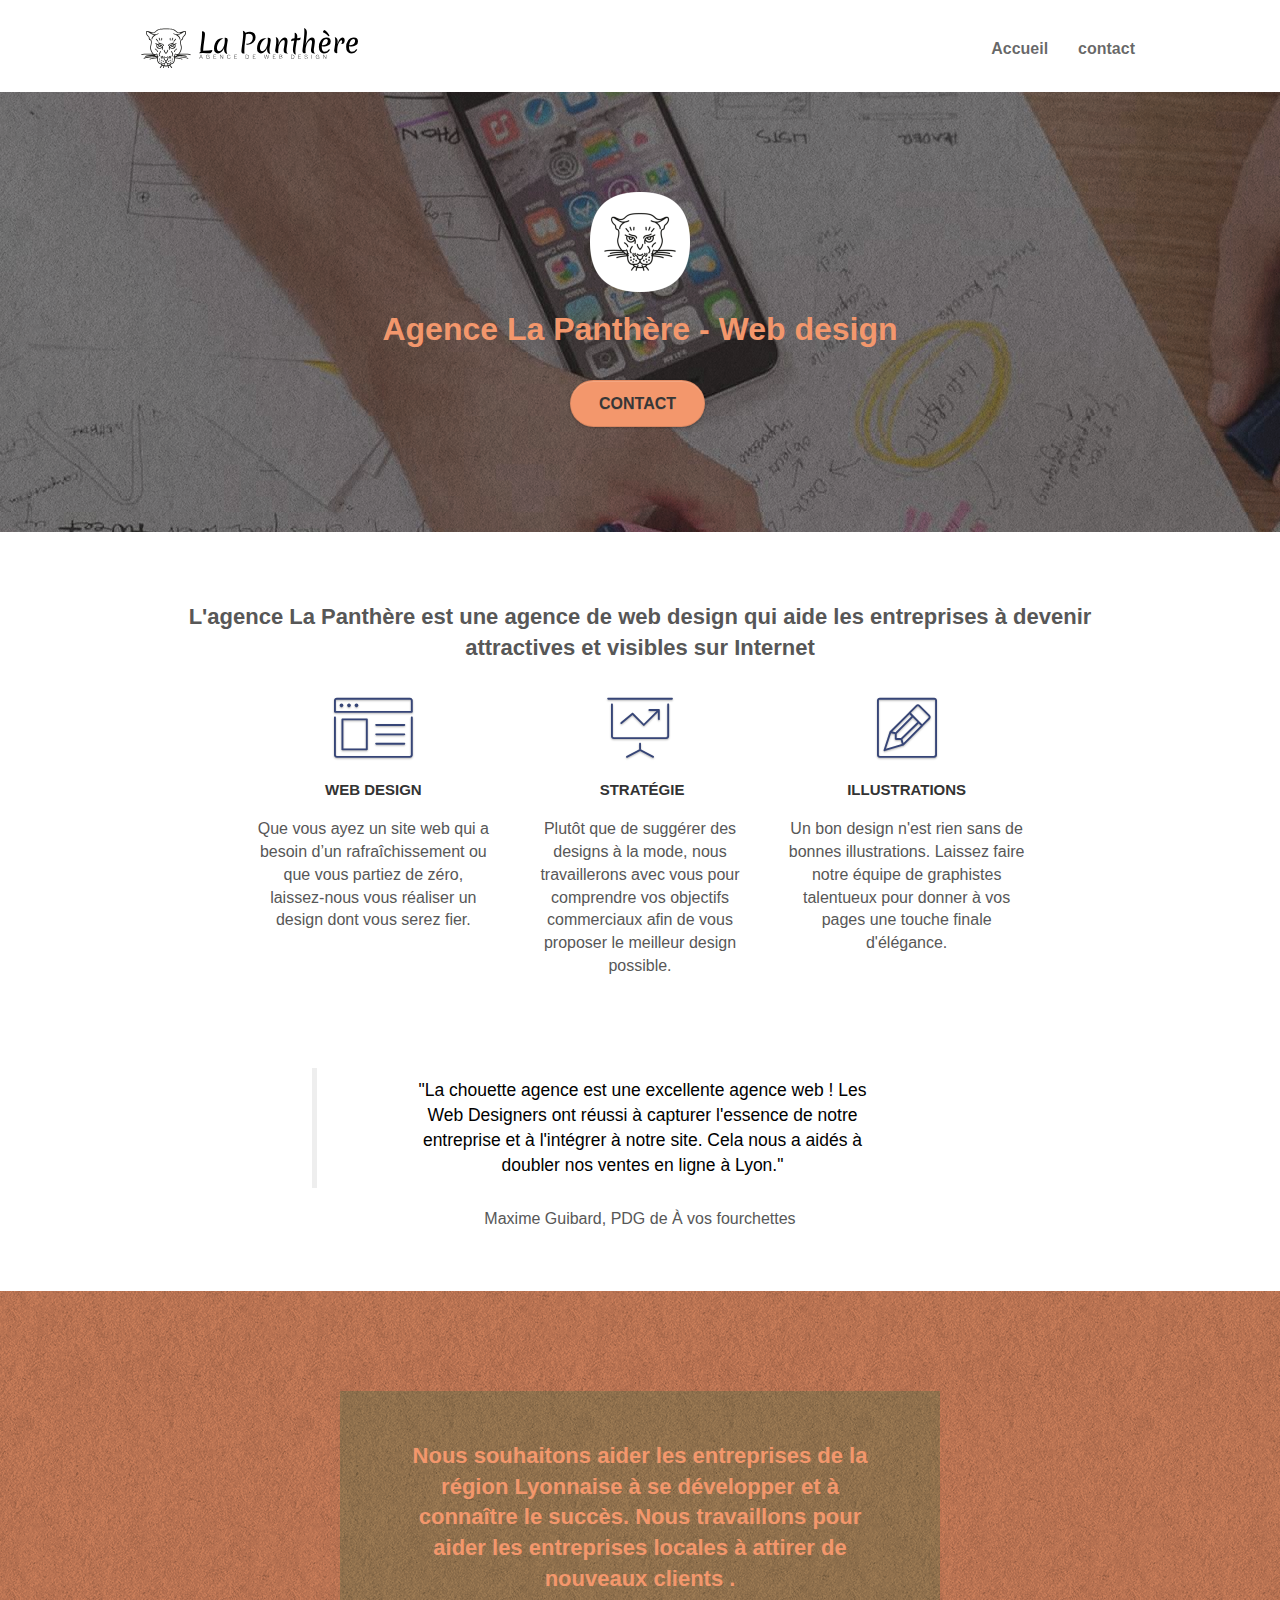
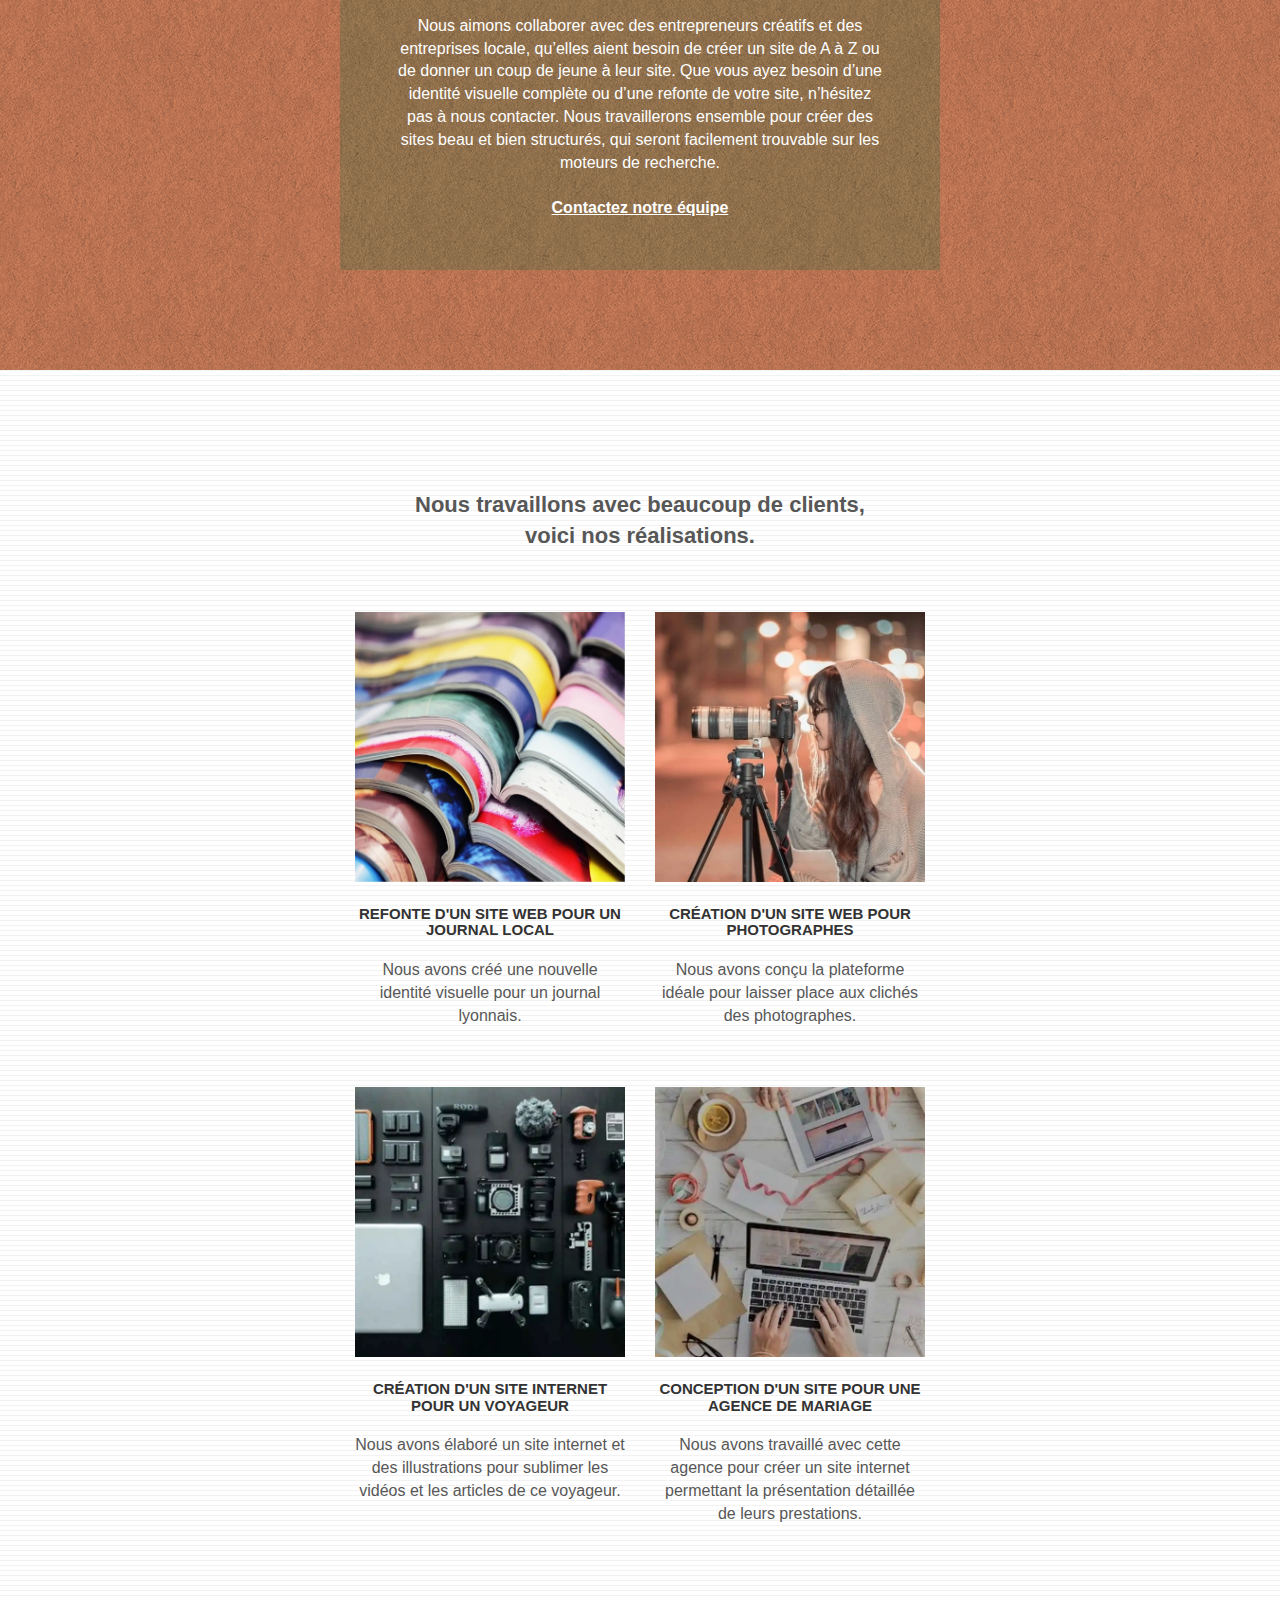
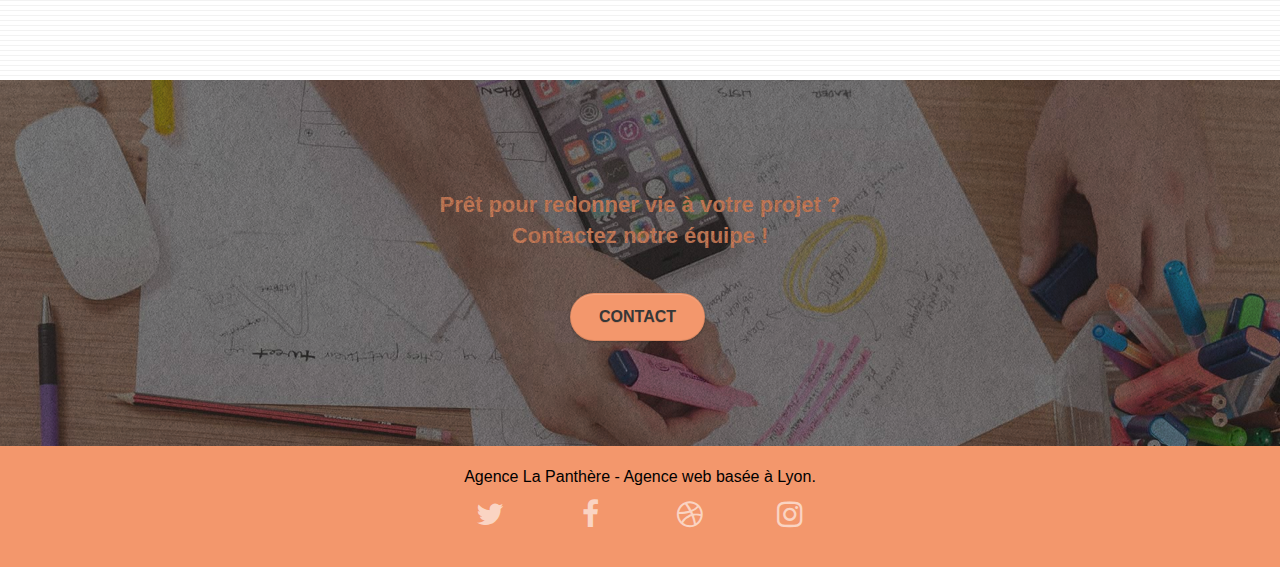
<file: index.html>
<!doctype html>
<html lang="fr">
<head>
    <meta charset="utf-8">
	<!-- Description  -->
    <meta name="description" content=" L' entreprise de Web Design La Panthère située à Lyon aide les entreprises à devenir attractives et visibles sur Internet">
    <meta name="viewport" content="width=device-width, initial-scale=1.0, viewport-fit=cover">
	<!--index-->
	<!-- <meta name="robots" content="index, follow" />
	<meta name="googlebot" content="index,follow" /> -->
    <link rel="shortcut icon" type="image/png" href="favicon.jpg">
    
	<link rel="stylesheet" type="text/css" href="./css/bootstrap.css">
	<link rel="stylesheet" type="text/css" href="style.css">
	<link rel="stylesheet" type="text/css" href="./css/font-awesome.css">
	<link rel="stylesheet" type="text/css" href="./css/et-line.css">
	
	<!-- titre  -->
    <title>Entreprise Web Design Lyon - La Panthère</title>
 
</head>
<body>
<!-- Principal conteneur -->
<div class="page-container">
    
<!-- bloc-0 -->
<header class="bloc bgc-white l-bloc " id="bloc-0">
	<div class="container bloc-sm">

		<nav class="navbar row">
			<div class="navbar-header">
				
				<a class="navbar-brand" href="index.html"><img src="img/agence-la-panthere-monochrome.svg" alt="Logo La Panthère" height="40" /></a>
				
				<button id="nav-toggle" type="button" class="ui-navbar-toggle navbar-toggle" data-toggle="collapse" data-target=".navbar-1">
					<span class="sr-only">Toggle navigation</span><span class="icon-bar"></span><span class="icon-bar"></span><span class="icon-bar"></span>
				</button>
			</div>
			<div class="collapse navbar-collapse navbar-1 special-dropdown-nav">
				<ul class="site-navigation nav navbar-nav">
					<li>
						<a href="index.html">Accueil</a>
					</li>
					<li>
					</li>
					<li>
						<a href="contact.html">contact</a>
					</li>
				</ul>
			</div>
		</nav>
	</div>
</header>
<!-- bloc-0 END -->
<main>
<!-- bloc-1-presentation -->
<section class="bloc bgc-dark-slate-blue bg-banniere d-bloc bg-t-edge bloc-bg-texture texture-paper b-parallax" id="bloc-1-hero">
	<div class="container bloc-lg">
		<div class="row tight-width-whitespace">
			<div class="col-sm-12">
				<img src="img/logo.png" class="center-block image-resize-mode" width="100" alt="Logo Panthère" />
				<h1 class="text-center hero-bloc-text tc-white ">
					Agence La Panthère - Web design
				</h1>
				<div class="text-center">
					<a href="contact.html" class="btn btn-lg btn-clean btn-rd cta-hero btn-atomic-tangerine" id="cta-hero">Contact</a>
				</div>
			</div>
		</div>
	</div>
</section>
<!-- bloc-1-presentation END -->

<!-- bloc-2-services -->
<section class="bloc bgc-white l-bloc" id="bloc-2-services">
	<div class="container bloc-md">
		<div class="row">
			<!-- img remplacée par h2 -->
			<div class="col-sm-12 text-center">
				<h2>L'agence La Panthère est une agence de web design qui aide les entreprises à devenir attractives et visibles sur Internet</h2>
			</div>
		</div>
		<div class="row voffset-lg med-width-whitespace">
			<div class="col-sm-4">
				<div class="text-center">
					<span class="et-icon-browser sm-shadow icon-dark-slate-blue icons icon-lg"></span>
				</div>
				<h3 class="mg-md text-center">
					Web design
				</h3>
				<p class="text-center ">
					Que vous ayez un site web qui a besoin d&rsquo;un rafraîchissement ou que vous partiez de zéro, laissez-nous vous réaliser un design dont vous serez fier.
				</p>
			</div>
			<div class="col-sm-4">
				<div class="text-center">
					<span class="et-icon-presentation sm-shadow icon-dark-slate-blue icons icon-lg"></span>
				</div>
				<h3 class="mg-md text-center">
					&nbsp;Stratégie
				</h3>
				<p class="text-center ">
					Plutôt que de suggérer des designs à la mode, nous travaillerons avec vous pour comprendre vos objectifs commerciaux afin de vous proposer le meilleur design possible.<br>
				</p>
			</div>
			<div class="col-sm-4">
				<div class="text-center">
					<span class="et-icon-edit sm-shadow icon-dark-slate-blue icons icon-lg"></span>
				</div>
				<h3 class="mg-md text-center">
					Illustrations
				</h3>
				<p class="text-center ">
					Un bon design n'est rien sans de bonnes illustrations. Laissez faire notre équipe de graphistes talentueux pour donner à vos pages une touche finale d'élégance.
				</p>
			</div>
		</div>
		<div class="row voffset-lg voffset">
			<div class="col-xs-12 col-md-8 col-md-offset-2 text-center">
				<!-- img remplacée par blockquote -->
				<blockquote>
					"La chouette agence est une excellente agence web ! Les<br />
					Web Designers ont réussi à capturer l'essence de notre<br />
					entreprise et à l'intégrer à notre site. Cela nous a aidés à<br />
					doubler nos ventes en ligne à Lyon."
				</blockquote>
				<p>Maxime Guibard, PDG de À vos fourchettes</p>

			</div>
		</div>
	</div>
</section>
<!-- bloc-2-services END -->

<!-- bloc-3-what-i-do -->
<section class="bloc tc-white bgc-atomic-tangerine bg-presentation d-bloc bloc-bg-texture texture-paper b-parallax" id="bloc-3-what-i-do">
	<div class="container bloc-lg">
		<div class="row tight-width-whitespace black-background">
			<div class="col-sm-12">
				<h2 class="mg-md text-center tc-white">
					Nous souhaitons aider les entreprises de la région Lyonnaise à se développer et à connaître le succès. Nous travaillons pour aider les entreprises locales à attirer de nouveaux clients .<br>
				</h2>
				<p class="text-center white">
					Nous aimons collaborer avec des entrepreneurs créatifs et des entreprises locale, qu’elles aient besoin de créer un site de A à Z ou de donner un coup de jeune à leur site. Que vous ayez besoin d’une identité visuelle complète ou d’une refonte de votre site, n’hésitez pas à nous contacter. Nous travaillerons ensemble pour créer des sites beau et bien structurés, qui seront facilement trouvable sur les moteurs de recherche. <br><br><a class="ltc-white bold-link" href="contact.html">Contactez notre équipe</a><br>
				</p>
			</div>
		</div>
	</div>
</section>
<!-- bloc-3-what-i-do END -->

<!-- bloc-4-portfolio -->
<section class="bloc bgc-white bg-lines-h2-bg bg-repeat l-bloc" id="bloc-4-portfolio">
	<div class="container bloc-lg">
		<div class="row">
			<!-- img remplacée par h2 -->
			<div class="col-sm-12 text-center">
				<h2>Nous travaillons avec beaucoup de clients, <br> 
				voici nos réalisations. </h2>
				
			</div>
		</div>
		<div class="row tight-width-whitespace portfolio-row">
			<div class="col-sm-6">
				<a href="#" data-lightbox="img/1.webp" data-gallery-id="gallery-1" data-caption="Refonte d'un site web pour un journal local" data-frame="snapshot-lb"><img src="img/1.webp" alt="Photographie de livres" class="img-responsive portfolio-thumb" loading="lazy" /></a>
				<h3 class="mg-md text-center">
					Refonte d'un site web pour un journal local
				</h3>
				<p class="text-center">
					Nous avons créé une nouvelle identité visuelle pour un journal lyonnais.
				</p>
			</div>
			<div class="col-sm-6">
				<a href="#" data-lightbox="img/2.webp" data-gallery-id="gallery-1" data-caption="Création d'un site web pour photographes" data-frame="snapshot-lb"><img src="img/2.webp" class="img-responsive portfolio-thumb" alt="Photographe manipulant un appareil photo" loading="lazy"/></a>
				<h3 class="mg-md text-center">
					Création d'un site web pour photographes
				</h3>
				<p class="text-center">
					Nous avons conçu la plateforme idéale pour laisser place aux clichés des photographes.
				</p>
			</div>
		</div>
		<div class="row tight-width-whitespace portfolio-row">
			<div class="col-sm-6">
				<a href="#" data-lightbox="img/3.webp" data-gallery-id="gallery-1" data-caption="Création d'un site internet pour un voyageur" data-frame="snapshot-lb"><img src="img/3.webp" class="img-responsive portfolio-thumb" alt="Matériel de photographie" loading="lazy"/></a>
				<h3 class="mg-md text-center">
					Création d'un site internet pour un voyageur
				</h3>
				<p class="text-center">
					Nous avons élaboré un site internet et des illustrations pour sublimer les vidéos et les articles de ce voyageur.
				</p>
			</div>
			<div class="col-sm-6">
				<a href="#" data-lightbox="img/4.webp" data-gallery-id="gallery-1" data-caption="Conception d'un site pour une agence de mariage" data-frame="snapshot-lb"><img src="img/4.webp" class="img-responsive portfolio-thumb" alt="création d'un site" loading="lazy" /></a>
				<h3 class="mg-md text-center">
					Conception d'un site pour une agence de mariage
				</h3>
				<p class="text-center">
					Nous avons travaillé avec cette agence pour créer un site internet permettant la présentation détaillée de leurs prestations.
				</p>
			</div>
		</div>
	</div>
</section>
<!-- bloc-4-portfolio END -->

<!-- bloc-5-cta -->
<section class="bloc bgc-dark-slate-blue bg-banniere d-bloc bloc-bg-texture texture-paper" id="bloc-5-cta">
	<div class="container bloc-lg">
		<div class="row">
			<h2 class="mg-md text-center tc-white">
				Prêt pour redonner vie à votre projet ?<br>Contactez notre équipe !
			</h2>
			<div class="col-sm-12 text-center">
				<a href="contact.html" class="btn btn-atomic-tangerine btn-clean btn-rd btn-lg cta-hero">Contact</a>
			</div>
		</div>
	</div>
</section>
<!-- bloc-5-cta END -->
</main>
<!-- Footer - bloc-8 -->
<footer class="bloc bgc-atomic-tangerine d-bloc" id="bloc-8">
	<div class="container bloc-sm">
		<div class="row">
			<div class="col-sm-12">
				<p class="text-center">
					Agence La Panthère - Agence web basée à Lyon.<br>
				</p>
				<div class="row row-no-gutters social">
					<div class="col-sm-3">
						<div class="text-center">
							<a class="social social-link" href="https://twitter.com/home" aria-label="twitter"><span class="fa fa-twitter icon-md"></span></a>
						</div>
					</div>
					<div class="col-sm-3">
						<div class="text-center">
							<a class="social social-link" href="https://www.facebook.com/" aria-label="facebook"><span class="fa fa-facebook icon-md"></span></a>
						</div>
					</div>
					<div class="col-sm-3">
						<div class="text-center">
							<a class="social social-link" href="https://dribbble.com/" aria-label="dribble"><span class="fa fa-dribbble icon-md"></span></a>
						</div>
					</div>
					<div class="col-sm-3">
						<div class="text-center">
							<a class="social social-link" href="https://www.instagram.com/" aria-label="instagram"><span class="fa fa-instagram icon-md"></span></a>
						</div>
					</div>
					
				</div>
				
			</div>
		</div>
	</div>
</footer>
<!-- Footer - bloc-8 END -->

</div>
<!-- Principal conteneur END -->
<script src="./js/jquery-2.1.0.js" ></script>
<script src="./js/bootstrap.js" ></script>
<script src="./js/blocs.js" async></script>
<script src="./js/jquery.touchSwipe.js" async></script>

</body>
    



<!-- Analytics -->
 <!-- Global site tag (gtag.js) - Google Analytics -->
<!-- <script async src="https://www.googletagmanager.com/gtag/js?id=G-ZQFCRC5VSY"></script>
<script>
  window.dataLayer = window.dataLayer || [];
  function gtag(){dataLayer.push(arguments);}
  gtag('js', new Date());

  gtag('config', 'G-ZQFCRC5VSY');
</script> -->
<!-- Analytics END -->
</html>
</file>
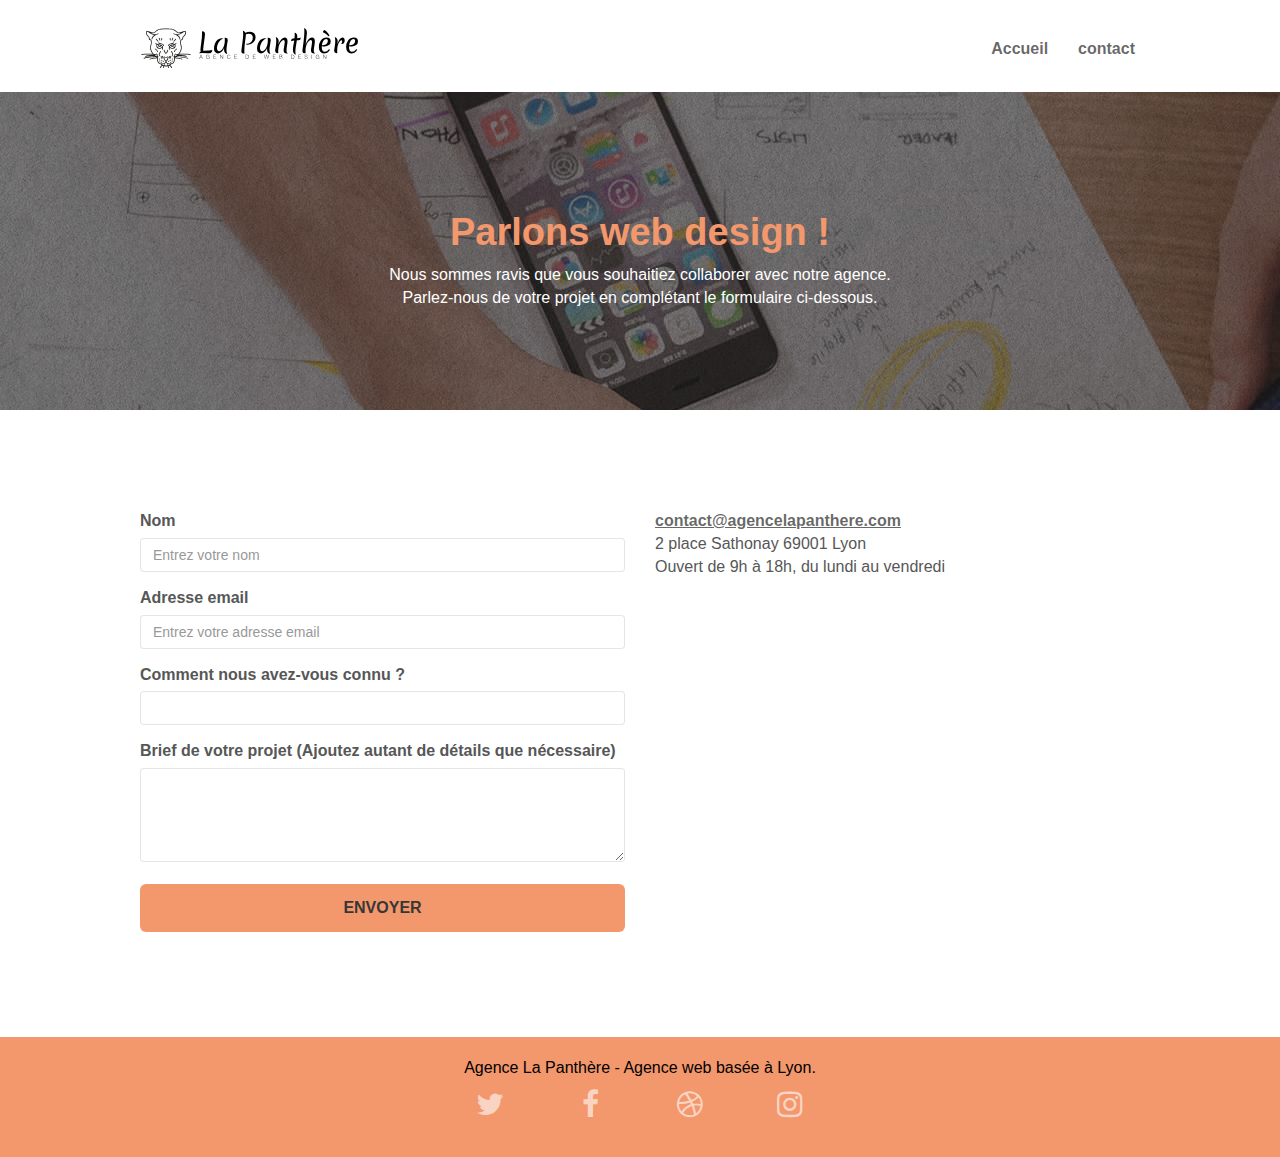
<file: contact.html>
<!doctype html>
<html lang="fr">
<head>
    <meta charset="utf-8">

    <meta name="description" content="Contacez l'entreprise de web design, La Panthère, située à Lyon, directement avec le formulaire ci-dessous">
    <meta name="viewport" content="width=device-width, initial-scale=1.0, viewport-fit=cover">
	<!--index-->
	<!-- <meta name="robots" content="index, follow" />
	<meta name="googlebot" content="index,follow" /> -->
    <link rel="shortcut icon" type="image/png" href="favicon.jpg">
    
	<link rel="stylesheet" type="text/css" href="./css/bootstrap.css">
	<link rel="stylesheet" type="text/css" href="style.css">
	<link rel="stylesheet" type="text/css" href="./css/font-awesome.css">
	<link rel="stylesheet" type="text/css" href="./css/et-line.css">
	

	
    <title>Contactez-nous  - La Panthère</title>


</head>
<body>
<!-- Principal conteneur -->
<div class="page-container">
    
<!-- bloc-0 -->
<header class="bloc bgc-white l-bloc " id="bloc-0">
	<div class="container bloc-sm">
		<nav class="navbar row">
			<div class="navbar-header">
				<a class="navbar-brand" href="index.html"><img src="img/agence-la-panthere-monochrome.svg" alt="Logo la panthere" height="40" /></a>
				<button id="nav-toggle" type="button" class="ui-navbar-toggle navbar-toggle" data-toggle="collapse" data-target=".navbar-1">
					<span class="sr-only">Toggle navigation</span><span class="icon-bar"></span><span class="icon-bar"></span><span class="icon-bar"></span>
				</button>
			</div>
			<div class="collapse navbar-collapse navbar-1 special-dropdown-nav">
				<ul class="site-navigation nav navbar-nav">
					<li>
						<a href="index.html">Accueil</a>
					</li>
					<li>
					</li>
					<li>
						<a href="contact.html">contact</a>
					</li>
				</ul>
			</div>
		</nav>
	</div>
</header>
<!-- bloc-0 END -->
<main>
<!-- bloc-6 -->
<section class="bloc bgc-dark-slate-blue bg-banniere d-bloc bg-t-edge bloc-bg-texture texture-paper b-parallax"  id="bloc-6">
	<div class="container bloc-lg">
		<div class="row">
			<div class="col-sm-12">
				<h1 class="text-center hero-bloc-text tc-white">
					Parlons web design !
				</h1>
				<p class="text-center mg-lg white tight-width-whitespace">
					Nous sommes ravis que vous souhaitiez collaborer avec notre agence.<br>
					Parlez-nous de votre projet en complétant le formulaire ci-dessous.
				</p>
			</div>
		</div>
	</div>
</section>
<!-- bloc-6 END -->

<!-- bloc-7 -->
<div class="bloc bgc-white l-bloc" id="bloc-7">
	<div class="container bloc-lg">
		<div class="row">
			<div class="col-sm-6">
				<form id="form_1" novalidate >
					<div class="form-group">
						<label for="name">
							Nom
						</label>
						<input id="name" class="form-control" placeholder="Entrez votre nom" required />
					</div>
					<div class="form-group">
						<label for="email">
							Adresse email
						</label>
						<input id="email" class="form-control" type="email" placeholder="Entrez votre adresse email" required />
					</div>
					<div class="form-group">
						<label for="input_504">
							Comment nous avez-vous connu ?
						</label>
						<input class="form-control" type="text"  id="input_504" required/>
					</div>
					<div class="form-group">    
						<label for="message">
							Brief de votre projet (Ajoutez autant de détails que nécessaire)<br>
						</label><textarea id="message" class="form-control" rows="4" cols="50" required></textarea>
					</div> 
					<button class="bloc-button btn btn-lg btn-block cta-hero btn-atomic-tangerine" type="submit">
						Envoyer
					</button>
				</form>
			</div>
			<div class="col-sm-6">
				<p>
					<a href="mailto:contact@agencelapanthere.com">contact@agencelapanthere.com</a><br>2 place Sathonay 69001 Lyon<br>Ouvert de 9h à 18h, du lundi au vendredi<br>
				</p>

			</div>
		
		</div>
	</div>
</div>
<!-- bloc-7 END -->
</main>
<!-- ScrollToTop Button -->
<a class="bloc-button btn btn-d scrollToTop" onclick="scrollToTarget('1')"><span class="fa fa-chevron-up"></span></a>
<!-- ScrollToTop Button END-->


<!-- Footer - bloc-8 -->
<footer class="bloc bgc-atomic-tangerine d-bloc" id="bloc-8">
	<div class="container bloc-sm">
		<div class="row">
			<div class="col-sm-12">
				<p class="text-center">
					Agence La Panthère - Agence web basée à Lyon.<br>
				</p>
				<div class="row row-no-gutters social">
					<div class="col-sm-3">
						<div class="text-center">
							<a class="social social-link" href="https://twitter.com/home" aria-label="twitter"><span class="fa fa-twitter icon-md"></span></a>
						</div>
					</div>
					<div class="col-sm-3">
						<div class="text-center">
							<a class="social social-link" href="https://www.facebook.com/" aria-label="facebook"><span class="fa fa-facebook icon-md"></span></a>
						</div>
					</div>
					<div class="col-sm-3">
						<div class="text-center">
							<a class="social social-link" href="https://dribbble.com/" aria-label="dribble"><span class="fa fa-dribbble icon-md"></span></a>
						</div>
					</div>
					<div class="col-sm-3">
						<div class="text-center">
							<a class="social social-link" href="https://www.instagram.com/" aria-label="instagram"><span class="fa fa-instagram icon-md"></span></a>
						</div>
					</div>
					
				</div>
				
			</div>
		</div>
	</div>
</footer>
<!-- Footer - bloc-8 END -->

</div>
<!-- Principal conteneur END -->

<script src="./js/jquery-2.1.0.js" ></script>
<script src="./js/bootstrap.js" ></script>
<script src="./js/blocs.js" ></script>
<script src="./js/jquery.touchSwipe.js" async></script>
<script src="./js/jqBootstrapValidation.js"></script>
<script src="./js/formHandler.js"></script> 


</body>




<!-- Analytics -->
 <!-- Global site tag (gtag.js) - Google Analytics -->
<!-- <script async src="https://www.googletagmanager.com/gtag/js?id=G-ZQFCRC5VSY"></script>
<script>
  window.dataLayer = window.dataLayer || [];
  function gtag(){dataLayer.push(arguments);}
  gtag('js', new Date());

  gtag('config', 'G-ZQFCRC5VSY');
</script> -->
<!-- Analytics END -->
</html>
</file>
<file: style.css>
body {
    margin: 0;
    padding: 0;
    background: #FFF;
    overflow-x: hidden;
    -webkit-font-smoothing: antialiased;
    -moz-osx-font-smoothing: grayscale;
}

a,
button {
    transition: all .3s ease-in-out;
    outline: none!important;
}

a:hover {
    text-decoration: none;
    cursor: pointer;
}

#page-loading-blocs-notifaction {
    position: fixed;
    top: 0;
    bottom: 0;
    width: 100%;
    z-index: 100000;
    background: #FFFFFF url("img/pageload-spinner.gif") no-repeat center center;
}

.bloc {
    width: 100%;
    clear: both;
    background: 50% 50% no-repeat;
    padding: 0 50px;
    -webkit-background-size: cover;
    -moz-background-size: cover;
    -o-background-size: cover;
    background-size: cover;
    position: relative;
}

.bloc .container {
    padding-left: 0;
    padding-right: 0;
}

.bloc-lg {
    padding: 100px 50px;
}

.bloc-md {
    padding: 50px;
}

.bloc-sm {
    padding: 20px 50px;
}

.bg-center,
.bg-l-edge,
.bg-r-edge,
.bg-t-edge,
.bg-b-edge,
.bg-tl-edge,
.bg-bl-edge,
.bg-tr-edge,
.bg-br-edge,
.bg-repeat {
    -webkit-background-size: auto!important;
    -moz-background-size: auto!important;
    -o-background-size: auto!important;
    background-size: auto!important;
}

.bg-repeat {
    background: repeat;
}

.bg-t-edge {
    background: top no-repeat;
}

.bloc-bg-texture::before {
    content: "";
    background-size: 2px 2px;
    position: absolute;
    top: 0;
    bottom: 0;
    left: 0;
    right: 0;
}

.texture-paper::before {
    background: url("img/texture-paper.png");
    background-size: 280px 280px;
}

.b-parallax {
    background-attachment: fixed;
}

.d-bloc {
    color: rgba(255, 255, 255, .7);
}

.d-bloc button:hover {
    color: rgba(255, 255, 255, .9);
}

.d-bloc .icon-round,
.d-bloc .icon-square,
.d-bloc .icon-rounded,
.d-bloc .icon-semi-rounded-a,
.d-bloc .icon-semi-rounded-b {
    border-color: rgba(255, 255, 255, .9);
}

.d-bloc .divider-h span {
    border-color: rgba(255, 255, 255, .2);
}

.d-bloc .a-btn,
.d-bloc .navbar a,
.d-bloc .navbar-brand,
.d-bloc a .icon-sm,
.d-bloc a .icon-md,
.d-bloc a .icon-lg,
.d-bloc a .icon-xl,
.d-bloc h1 a,
.d-bloc h2 a,
.d-bloc h3 a,
.d-bloc h4 a,
.d-bloc h5 a,
.d-bloc h6 a,
.d-bloc p a {
    color: rgba(255, 255, 255, .6);
}

.d-bloc .a-btn:hover,
.d-bloc .navbar a:hover,
.d-bloc .navbar-brand:hover,
.d-bloc a:hover .icon-sm,
.d-bloc a:hover .icon-md,
.d-bloc a:hover .icon-lg,
.d-bloc a:hover .icon-xl,
.d-bloc h1 a:hover,
.d-bloc h2 a:hover,
.d-bloc h3 a:hover,
.d-bloc h4 a:hover,
.d-bloc h5 a:hover,
.d-bloc h6 a:hover,
.d-bloc p a:hover {
    color: rgba(255, 255, 255, 1);
}

.d-bloc .navbar-toggle .icon-bar {
    background: rgba(255, 255, 255, 1);
}

.d-bloc .btn-wire,
.d-bloc .btn-wire:hover {
    color: rgba(255, 255, 255, 1);
    border-color: rgba(255, 255, 255, 1);
}

.d-bloc .panel {
    color: rgba(0, 0, 0, .5);
}

.d-bloc .panel button:hover {
    color: rgba(0, 0, 0, .7);
}

.d-bloc .panel icon {
    border-color: rgba(0, 0, 0, .7);
}

.d-bloc .panel .divider-h span {
    border-color: rgba(0, 0, 0, .1);
}

.d-bloc .panel .a-btn {
    color: rgba(0, 0, 0, .6);
}

.d-bloc .panel .a-btn:hover {
    color: rgba(0, 0, 0, 1);
}

.d-bloc .panel .btn-wire,
.d-bloc .panel .btn-wire:hover {
    color: rgba(0, 0, 0, .7);
    border-color: rgba(0, 0, 0, .3);
}

.d-bloc .panel,
.l-bloc {
    color: rgba(0, 0, 0, .5);
}

.d-bloc .panel button:hover,
.l-bloc button:hover {
    color: rgba(0, 0, 0, .7);
}

.l-bloc .icon-round,
.l-bloc .icon-square,
.l-bloc .icon-rounded,
.l-bloc .icon-semi-rounded-a,
.l-bloc .icon-semi-rounded-b {
    border-color: rgba(0, 0, 0, .7);
}

.d-bloc .panel .divider-h span,
.l-bloc .divider-h span {
    border-color: rgba(0, 0, 0, .1);
}

.d-bloc .panel .a-btn,
.l-bloc .a-btn,
.l-bloc .navbar a,
.l-bloc .navbar-brand,
.l-bloc a .icon-sm,
.l-bloc a .icon-md,
.l-bloc a .icon-lg,
.l-bloc a .icon-xl,
.l-bloc h1 a,
.l-bloc h2 a,
.l-bloc h3 a,
.l-bloc h4 a,
.l-bloc h5 a,
.l-bloc h6 a,
.l-bloc p a {
    color: rgba(0, 0, 0, .6);
}

.d-bloc .panel .a-btn:hover,
.l-bloc .a-btn:hover,
.l-bloc .navbar a:hover,
.l-bloc .navbar-brand:hover,
.l-bloc a:hover .icon-sm,
.l-bloc a:hover .icon-md,
.l-bloc a:hover .icon-lg,
.l-bloc a:hover .icon-xl,
.l-bloc h1 a:hover,
.l-bloc h2 a:hover,
.l-bloc h3 a:hover,
.l-bloc h4 a:hover,
.l-bloc h5 a:hover,
.l-bloc h6 a:hover,
.l-bloc p a:hover {
    color: rgba(0, 0, 0, 1);
}

.l-bloc .navbar-toggle .icon-bar {
    color: rgba(0, 0, 0, .6);
}

.d-bloc .panel .btn-wire,
.d-bloc .panel .btn-wire:hover,
.l-bloc .btn-wire,
.l-bloc .btn-wire:hover {
    color: rgba(0, 0, 0, .7);
    border-color: rgba(0, 0, 0, .3);
}

.voffset {
    margin-top: 30px;
}

.voffset-lg {
    margin-top: 80px;
}

.row-no-gutters {
    margin-right: 0;
    margin-left: 0;
}

.row.row-no-gutters > [class^="col-"],
.row.row-no-gutters > [class*=" col-"] {
    padding-right: 0;
    padding-left: 0;
}

#bloc-1-hero h1 {
    font-size: 32px;
}

.navbar {
    margin-bottom: 0;
    z-index: 1;
}

.navbar-brand {
    height: auto;
    padding: 3px 15px;
    font-size: 25px;
    font-weight: normal;
    font-weight: 600;
    line-height: 44px;
}

.navbar-brand img {
    max-height: 200px;
    margin: 0 5px 0 0;
    display: inline;
}

.navbar-brand img[src$=svg] {
    min-width: 100px;
}

.nav-center .navbar-brand img {
    margin: 0;
}

.navbar .nav {
    padding-top: 2px;
    margin-right: -16px;
    float: right;
    z-index: 1;
}

.nav > li {
    float: left;
    margin-top: 4px;
    font-size: 16px;
    
}

.navbar-nav .open .dropdown-menu > li > a {
    text-align: inherit;
    
}

.nav > li a:hover,
.nav > li a:focus {
    background: transparent;
}

.navbar-toggle {
    margin: 10px 10px 0 0;
    border: 0px;
}

.navbar-toggle:hover {
    background: transparent!important;
}

.navbar-toggle .icon-bar {
    background-color: rgba(0, 0, 0, .5);
    width: 26px;
}

.nav-invert .navbar .nav {
    float: left;
}

.nav-invert .navbar-header,
.nav-invert .navbar-brand {
    float: right;
    position: relative;
    z-index: 2;
}

@media (min-width: 768px) {
    .site-navigation {
        position: absolute;
        top: 50%;
        right: 20px;
        transform: translate(0, -50%);
        -webkit-transform: translateY(-50%);
    }
    .nav > li .dropdown-menu a,
    .nav > li .dropdown-menu a:hover {
        color: #484848;
    }
    .nav-invert .site-navigation {
        left: 0;
        right: 0;
    }
    .nav-center {
        text-align: center;
    }
    .nav-center .navbar-header {
        width: 100%;
    }
    .nav-center .navbar-header,
    .nav-center .navbar-brand,
    .nav-center .nav > li {
        float: none;
        display: inline-block;
    }
    .nav-center .site-navigation {
        position: relative;
        width: 100%;
        right: 0;
        margin-right: 0px;
        margin-top: 20px;
    }
    .nav-center.mini-nav .navbar-toggle {
        float: none;
        margin: 10px auto 0;
    }
}

.nav > li > .dropdown a {
    background: none!important;
    display: block;
    padding: 14px 15px;

}

nav .caret {
    margin: 0 5px;
}

.dropdown-menu .dropdown-menu {
    top: -8px;
    left: 100%;
}

.dropdown-menu .dropmenu-flow-right {
    top: 100%;
    left: 0;
    margin-left: -1px;
    border-top-left-radius: 0;
    border-top-right-radius: 0;
}

.dropdown-menu .dropdown span {
    border: 4px solid black;
    border-top-color: transparent;
    border-right-color: transparent;
    border-bottom-color: transparent;
    margin: 6px -5px 0 0!important;
    float: right;
}

.mg-md {
    margin-top: 10px;
    margin-bottom: 20px;
}

.mg-lg {
    margin-top: 10px;
    margin-bottom: 40px;
}

.btn {
    margin: 0 5px 5px 0;
}

.btn.pull-right {
    margin: 0 0 5px 5px;
}

.btn-d,
.btn-d:hover,
.btn-d:focus {
    color: #FFF;
    background: rgba(0, 0, 0, .3);
}

button {
    outline: none!important;
}

.btn-rd {
    border-radius: 40px;
}

.btn-clean {
    border: 1px solid rgba(0, 0, 0, .08);
    border-bottom-color: rgba(0, 0, 0, .1);
    text-shadow: 0 1px 0 rgba(0, 0, 1, .1);
    box-shadow: 0 1px 3px rgba(0, 0, 1, .25), inset 0 1px 0 0 rgba(255, 255, 255, .15);
}

.icon-md {
    font-size: 30px!important;
}

.icon-lg {
    font-size: 60px!important;
}

.sm-shadow {
    text-shadow: 0 1px 2px rgba(0, 0, 0, .3);
}

.panel-sq,
.panel-sq .panel-heading,
.panel-sq .panel-footer {
    border-radius: 0;
}

.panel-rd {
    border-radius: 30px;
}

.panel-rd .panel-heading {
    border-radius: 29px 29px 0 0;
}

.panel-rd .panel-footer {
    border-radius: 0 0 29px 29px;
}

.form-control {
    border-color: rgba(0, 0, 0, .1);
    box-shadow: none;
}

.scrollToTop {
    width: 40px;
    height: 40px;
    position: fixed;
    bottom: 20px;
    right: 20px;
    opacity: 0;
    z-index: 500;
    transition: all .3s ease-in-out;
}

.scrollToTop span {
    margin-top: 6px;
}

.showScrollTop {
    font-size: 14px;
    opacity: 1;
}

a[data-lightbox] {
    position: relative;
    display: block;
    text-align: center;
}

a[data-lightbox]:hover::before {
    content: "+";
    font-family: "HelveticaNeue-Light", "Helvetica Neue Light", "Helvetica Neue", Helvetica, Arial;
    font-size: 32px;
    width: 50px;
    height: 50px;
    margin-left: -25px;
    border-radius: 50%;
    background: rgba(0, 0, 0, .6);
    color: #FFF;
    font-weight: 100;
    z-index: 1;
    position: absolute;
    top: 50%;
    transform: translateY(-50%);
    -webkit-transform: translateY(-50%);
}

a[data-lightbox]:hover img {
    opacity: 0.6;
    -webkit-animation-fill-mode: none;
    animation-fill-mode: none;
}

#lightbox-modal {
    display: flex;
    align-items: center;
}

#lightbox-modal .modal-dialog {
    width: 90%;
    max-width: 900px;
    margin: 0 auto 0;
}

#lightbox-modal .modal-dialog img {
    max-height: 90vh;
    margin: 0 auto;
}

.lightbox-caption {
    padding: 20px;
    color: #FFF;
    background: rgba(0, 0, 0, .5);
    position: absolute;
    left: 15px;
    right: 15px;
    bottom: 5px;
}

.close-lightbox {
    color: #FFF;
    font-size: 30px;
    position: absolute;
    top: 20px;
    right: 20px;
    z-index: 20;
    background: rgba(0, 0, 0, .5);
    border: none;
    line-height: 30px;
    padding: 0 9px 5px;
    opacity: 0.3;
}

.close-lightbox:hover,
.next-lightbox:hover,
.prev-lightbox:hover {
    opacity: 1.0;
    color: #FFF;
}

.next-lightbox,
.prev-lightbox {
    font-size: 20px;
    color: rgba(255, 255, 255, .9);
    background: rgba(0, 0, 0, .5);
    transition: all .2s ease-in-out;
    position: absolute;
    top: 45%;
    z-index: 1;
    opacity: 0.4;
}

.next-lightbox {
    padding: 6px 8px 1px 13px;
    right: 25px;
}

.prev-lightbox {
    padding: 6px 13px 1px 10px;
    left: 25px;
}

.snapshot-lb .modal-body {
    padding-bottom: 45px;
}

.snapshot-lb .lightbox-caption {
    padding: 0;
    color: rgba(0, 0, 0, .5);
    background: none;
}

h1,
h2,
h3,
h4,
h5,
h6,
p,
label,
.btn,
a {
    font-family: "helvetica";
    font-weight: 700;
    color: #575757;
}

.container {
    max-width: 1000px;
}

.hero-bloc-text {
    font-size: 38px;
}

.hero-bloc-text-sub {
    font-size: 36px;
}

.statement-bloc-text {
    line-height: 26px;
    font-style: italic;
    font-size: 20px;
    text-align: center;
    font-weight: lighter;
    max-width: 520px;
    margin: auto auto auto auto;
}

p {
    font-size: 16px;
    font-weight: normal;
}

.tight-width-whitespace {
    max-width: 600px;
    margin: auto auto auto auto;
}

.h1 {
    font-size: 20px;
    font-family: "Open Sans";
}

.cta-hero {
    margin-top: 22px;
    color: #FFFFFF!important;
    text-transform: uppercase;
    padding: 12px 28px 12px 28px;
    font-size: 16px;
    font-weight: 700;
}

.social {
    max-width: 400px;
    margin: auto auto auto auto;
}

h2 {
    font-size: 22px;
    line-height: 1.4em;
    font-weight: bold;
}

h3 {
    font-size: 15px;
    text-transform: uppercase;
    font-weight: 700;
    color: #333333!important;
}

.med-width-whitespace {
    max-width: 800px;
    margin: auto auto auto auto;
    box-shadow: 0px 0px 0px #000000;
}

h1 {
    color: #333333!important;
}

h4 {
    color: #333333!important;
}

.icons {
    margin-bottom: 14px;
    margin-top: 24px;
}

.white {
    color: #FFFFFF!important;
}

.portfolio-thumb {
    margin-bottom: 24px;
}

.portfolio-row {
    margin-bottom: 44px;
    margin-top: 50px;
}

.avatar {
    box-shadow: 0px 4px 9px rgba(0, 0, 0, 0.3);
}

.black-background {
    background-color: rgba(165, 147, 99, 0.7);
    padding: 40px 40px 40px 40px;
}

.bold-link {
    font-weight: 900;
    text-decoration: underline!important;
}

.bgc-white {
    background-color: #FFFFFF;
}

.bgc-dark-slate-blue {
    background-color: #364577;
}

.bgc-atomic-tangerine {
    background-color: #F3976C;
}

.tc-white {
    color: #F3976C!important;
}

.btn-atomic-tangerine {
    background: #F3976C;
    color: #373737!important;
}

.btn-atomic-tangerine:hover {
    background: #c27956!important;
    color: #FFFFFF!important;
}

.ltc-white {
    color: #FFFFFF!important;
}

.ltc-white:hover {
    color: #cccccc!important;
}

.ltc-atomic-tangerine {
    color: #F3976C!important;
}

.ltc-atomic-tangerine:hover {
    color: #c27956!important;
}

.icon-dark-slate-blue {
    color: #364577!important;
    border-color: #364577!important;
}

.bg-dots-bg {
    background-image: url("img/dots-bg.png");
}

.bg-lines-h2-bg {
    background-image: url("img/lines-h2-bg.png");
}

.bg-banniere {
    background-image: url("img/agence-la-panthere.jpg");
}

.bg-presentation {
    background-image: url("img/image-de-presentation.jpg");
}

blockquote {
    color: #000000;
}

footer p {
    color: #000000!important;
}


form {
    font-size: 16px;
}


 

#bloc-7 a {
    text-decoration: underline;
}

.social-link {
    width: 48px;
    height: 48px;
    display: inline-block;
} 








@media (max-width: 1024px) {
    .bloc {
        padding-left: 20px;
        padding-right: 20px;
    }
    .bloc.full-width-bloc,
    .bloc-tile-2.full-width-bloc .container,
    .bloc-tile-3.full-width-bloc .container,
    .bloc-tile-4.full-width-bloc .container {
        padding-left: 0;
        padding-right: 0;
    }
}

@media (max-width: 992px) and (min-width: 768px) {
    .navbar .nav {
        max-width: 80%
    }
    .nav-center.navbar .nav {
        max-width: 100%
    }
}

@media only screen and (min-width: 768px) and (max-width: 1024px) and (orientation: landscape) {
    .b-parallax {
        background-attachment: scroll;
    }
}

@media only screen and (min-width: 1024px) and (max-width: 1366px) and (-webkit-min-device-pixel-ratio: 1.5) {
    .b-parallax {
        background-attachment: scroll;
    }
}

@media (max-width: 991px) {
    .container {
        width: 100%;
    }
    .b-parallax {
        background-attachment: scroll;
    }
    .page-container,
    #hero-bloc {
        overflow-x: hidden;
        position: relative;
    }
    /* .bloc {
         padding-left: constant(safe-area-inset-left);
        padding-right: constant(safe-area-inset-right); 
    }  */
    .bloc-group,
    .bloc-group .bloc {
        display: block;
        width: 100%;
    }
    .bloc-fill-screen .fill-bloc-top-edge,
    .bloc-fill-screen .fill-bloc-bottom-edge {
        padding: 0 20px;
        /* padding-left: constant(safe-area-inset-left);
        padding-right: constant(safe-area-inset-right); */
    }
}

@media (max-width: 767px) {
    .page-container {
        overflow-x: hidden;
        position: relative;
    }
    h1,
    h2,
    h3,
    h4,
    h5,
    h6,
    p,
    #disqus_thread {
        padding-left: 10px!important;
        padding-right: 10px!important;
    }
    .b-parallax {
        background-attachment: scroll;
    }
    .navbar .nav {
        padding-top: 0;
        border-top: 1px solid rgba(0, 0, 0, .2);
        float: none!important;
    }
    .navbar.row {
        margin-left: 0;
        margin-right: 0;
    }
    .site-navigation {
        position: inherit;
        transform: none;
        -webkit-transform: none;
        -ms-transform: none;
    }
    .nav > li {
        margin-top: 0;
        border-bottom: 1px solid rgba(0, 0, 0, .1);
        background: rgba(0, 0, 0, .05);
        text-align: left;
        padding-left: 15px;
        width: 100%;
    }
    .nav > li:hover {
        background: rgba(0, 0, 0, .08);
    }
    .dropdown .dropdown a .caret {
        float: none;
        margin: 5px 0 0 10px!important;
        border: 4px solid black;
        border-bottom-color: transparent;
        border-right-color: transparent;
        border-left-color: transparent;
    }
    #hero-bloc .navbar .nav {
        background: rgba(0, 0, 0, .8);
    }
    #hero-bloc .navbar .nav a {
        color: rgba(255, 255, 255, .6);
    }
    .hero {
        padding: 50px 0;
    }
    .hero-nav {
        left: -1px;
        right: -1px;
    }
    .navbar-collapse {
        padding: 0;
        overflow-x: hidden;
        -webkit-box-shadow: none;
        box-shadow: none;
    }
    .navbar-brand img {
        max-height: 40px;
        width: auto;
    }
    .nav-invert .navbar-header {
        float: none;
        width: 100%;
    }
    .nav-invert .navbar-toggle {
        float: left;
        margin-left: 10px;
    }
    .bloc {
        padding-left: 0;
        padding-right: 0;
    }
    .bloc-xxl,
    .bloc-xl,
    .bloc-lg {
        padding: 40px 0;
    }
    .bloc-sm,
    .bloc-md {
        padding-left: 0;
        padding-right: 0;
    }
    .bloc-tile-2 .container,
    .bloc-tile-3 .container,
    .bloc-tile-4 .container,
    .bloc-fill-screen .fill-bloc-top-edge,
    .bloc-fill-screen .fill-bloc-bottom-edge {
        padding-left: 0;
        padding-right: 0;
    }
    .a-block {
        padding: 0 10px;
    }
    .btn-dwn {
        display: none;
    }
    .voffset {
        margin-top: 5px;
    }
    .voffset-md {
        margin-top: 20px;
    }
    .voffset-lg {
        margin-top: 30px;
    }
    form {
        padding: 5px;
    }
    .close-lightbox {
        display: inline-block;
    }
    .blocsapp-device-iphone5 {
        background-size: 216px 425px;
        padding-top: 60px;
        width: 216px;
        height: 425px;
    }
    .blocsapp-device-iphone5 img {
        width: 180px;
        height: 320px;
    }
    #bloc-7 .bloc-lg {
        padding-bottom: 0;
    }

}

@media (max-width: 400px) {
    .bloc {
        padding-left: 0;
        padding-right: 0;
    }
}

@media (max-width: 767px) {
    .bloc-mob-center-text {
        text-align: center;
    }


}
</file>
<file: css/et-line.css>
@font-face {
    font-family: et-line;
    src: url(../fonts/et-line.eot);
    src: url(../fonts/et-line.eot?#iefix) format('embedded-opentype'), url(../fonts/et-line.woff) format('woff'), url(../fonts/et-line.ttf) format('truetype'), url(../fonts/et-line.svg#et-line) format('svg');
    font-weight: 400;
    font-style: normal
}

.et-icon-adjustments,
.et-icon-alarmclock,
.et-icon-anchor,
.et-icon-aperture,
.et-icon-attachment,
.et-icon-bargraph,
.et-icon-basket,
.et-icon-beaker,
.et-icon-bike,
.et-icon-book-open,
.et-icon-briefcase,
.et-icon-browser,
.et-icon-calendar,
.et-icon-camera,
.et-icon-caution,
.et-icon-chat,
.et-icon-circle-compass,
.et-icon-clipboard,
.et-icon-clock,
.et-icon-cloud,
.et-icon-compass,
.et-icon-desktop,
.et-icon-dial,
.et-icon-document,
.et-icon-documents,
.et-icon-download,
.et-icon-dribbble,
.et-icon-edit,
.et-icon-envelope,
.et-icon-expand,
.et-icon-facebook,
.et-icon-flag,
.et-icon-focus,
.et-icon-gears,
.et-icon-genius,
.et-icon-gift,
.et-icon-global,
.et-icon-globe,
.et-icon-googleplus,
.et-icon-grid,
.et-icon-happy,
.et-icon-hazardous,
.et-icon-heart,
.et-icon-hotairballoon,
.et-icon-hourglass,
.et-icon-key,
.et-icon-laptop,
.et-icon-layers,
.et-icon-lifesaver,
.et-icon-lightbulb,
.et-icon-linegraph,
.et-icon-linkedin,
.et-icon-lock,
.et-icon-magnifying-glass,
.et-icon-map,
.et-icon-map-pin,
.et-icon-megaphone,
.et-icon-mic,
.et-icon-mobile,
.et-icon-newspaper,
.et-icon-notebook,
.et-icon-paintbrush,
.et-icon-paperclip,
.et-icon-pencil,
.et-icon-phone,
.et-icon-picture,
.et-icon-pictures,
.et-icon-piechart,
.et-icon-presentation,
.et-icon-pricetags,
.et-icon-printer,
.et-icon-profile-female,
.et-icon-profile-male,
.et-icon-puzzle,
.et-icon-quote,
.et-icon-recycle,
.et-icon-refresh,
.et-icon-ribbon,
.et-icon-rss,
.et-icon-sad,
.et-icon-scissors,
.et-icon-scope,
.et-icon-search,
.et-icon-shield,
.et-icon-speedometer,
.et-icon-strategy,
.et-icon-streetsign,
.et-icon-tablet,
.et-icon-target,
.et-icon-telescope,
.et-icon-toolbox,
.et-icon-tools,
.et-icon-tools-2,
.et-icon-trophy,
.et-icon-tumblr,
.et-icon-twitter,
.et-icon-upload,
.et-icon-video,
.et-icon-wallet,
.et-icon-wine {
    font-family: et-line;
    speak: none;
    font-style: normal;
    font-weight: 400;
    font-variant: normal;
    text-transform: none;
    line-height: 1;
    -webkit-font-smoothing: antialiased;
    -moz-osx-font-smoothing: grayscale;
    display: inline-block
}

.et-icon-mobile:before {
    content: "\e000"
}

.et-icon-laptop:before {
    content: "\e001"
}

.et-icon-desktop:before {
    content: "\e002"
}

.et-icon-tablet:before {
    content: "\e003"
}

.et-icon-phone:before {
    content: "\e004"
}

.et-icon-document:before {
    content: "\e005"
}

.et-icon-documents:before {
    content: "\e006"
}

.et-icon-search:before {
    content: "\e007"
}

.et-icon-clipboard:before {
    content: "\e008"
}

.et-icon-newspaper:before {
    content: "\e009"
}

.et-icon-notebook:before {
    content: "\e00a"
}

.et-icon-book-open:before {
    content: "\e00b"
}

.et-icon-browser:before {
    content: "\e00c"
}

.et-icon-calendar:before {
    content: "\e00d"
}

.et-icon-presentation:before {
    content: "\e00e"
}

.et-icon-picture:before {
    content: "\e00f"
}

.et-icon-pictures:before {
    content: "\e010"
}

.et-icon-video:before {
    content: "\e011"
}

.et-icon-camera:before {
    content: "\e012"
}

.et-icon-printer:before {
    content: "\e013"
}

.et-icon-toolbox:before {
    content: "\e014"
}

.et-icon-briefcase:before {
    content: "\e015"
}

.et-icon-wallet:before {
    content: "\e016"
}

.et-icon-gift:before {
    content: "\e017"
}

.et-icon-bargraph:before {
    content: "\e018"
}

.et-icon-grid:before {
    content: "\e019"
}

.et-icon-expand:before {
    content: "\e01a"
}

.et-icon-focus:before {
    content: "\e01b"
}

.et-icon-edit:before {
    content: "\e01c"
}

.et-icon-adjustments:before {
    content: "\e01d"
}

.et-icon-ribbon:before {
    content: "\e01e"
}

.et-icon-hourglass:before {
    content: "\e01f"
}

.et-icon-lock:before {
    content: "\e020"
}

.et-icon-megaphone:before {
    content: "\e021"
}

.et-icon-shield:before {
    content: "\e022"
}

.et-icon-trophy:before {
    content: "\e023"
}

.et-icon-flag:before {
    content: "\e024"
}

.et-icon-map:before {
    content: "\e025"
}

.et-icon-puzzle:before {
    content: "\e026"
}

.et-icon-basket:before {
    content: "\e027"
}

.et-icon-envelope:before {
    content: "\e028"
}

.et-icon-streetsign:before {
    content: "\e029"
}

.et-icon-telescope:before {
    content: "\e02a"
}

.et-icon-gears:before {
    content: "\e02b"
}

.et-icon-key:before {
    content: "\e02c"
}

.et-icon-paperclip:before {
    content: "\e02d"
}

.et-icon-attachment:before {
    content: "\e02e"
}

.et-icon-pricetags:before {
    content: "\e02f"
}

.et-icon-lightbulb:before {
    content: "\e030"
}

.et-icon-layers:before {
    content: "\e031"
}

.et-icon-pencil:before {
    content: "\e032"
}

.et-icon-tools:before {
    content: "\e033"
}

.et-icon-tools-2:before {
    content: "\e034"
}

.et-icon-scissors:before {
    content: "\e035"
}

.et-icon-paintbrush:before {
    content: "\e036"
}

.et-icon-magnifying-glass:before {
    content: "\e037"
}

.et-icon-circle-compass:before {
    content: "\e038"
}

.et-icon-linegraph:before {
    content: "\e039"
}

.et-icon-mic:before {
    content: "\e03a"
}

.et-icon-strategy:before {
    content: "\e03b"
}

.et-icon-beaker:before {
    content: "\e03c"
}

.et-icon-caution:before {
    content: "\e03d"
}

.et-icon-recycle:before {
    content: "\e03e"
}

.et-icon-anchor:before {
    content: "\e03f"
}

.et-icon-profile-male:before {
    content: "\e040"
}

.et-icon-profile-female:before {
    content: "\e041"
}

.et-icon-bike:before {
    content: "\e042"
}

.et-icon-wine:before {
    content: "\e043"
}

.et-icon-hotairballoon:before {
    content: "\e044"
}

.et-icon-globe:before {
    content: "\e045"
}

.et-icon-genius:before {
    content: "\e046"
}

.et-icon-map-pin:before {
    content: "\e047"
}

.et-icon-dial:before {
    content: "\e048"
}

.et-icon-chat:before {
    content: "\e049"
}

.et-icon-heart:before {
    content: "\e04a"
}

.et-icon-cloud:before {
    content: "\e04b"
}

.et-icon-upload:before {
    content: "\e04c"
}

.et-icon-download:before {
    content: "\e04d"
}

.et-icon-target:before {
    content: "\e04e"
}

.et-icon-hazardous:before {
    content: "\e04f"
}

.et-icon-piechart:before {
    content: "\e050"
}

.et-icon-speedometer:before {
    content: "\e051"
}

.et-icon-global:before {
    content: "\e052"
}

.et-icon-compass:before {
    content: "\e053"
}

.et-icon-lifesaver:before {
    content: "\e054"
}

.et-icon-clock:before {
    content: "\e055"
}

.et-icon-aperture:before {
    content: "\e056"
}

.et-icon-quote:before {
    content: "\e057"
}

.et-icon-scope:before {
    content: "\e058"
}

.et-icon-alarmclock:before {
    content: "\e059"
}

.et-icon-refresh:before {
    content: "\e05a"
}

.et-icon-happy:before {
    content: "\e05b"
}

.et-icon-sad:before {
    content: "\e05c"
}

.et-icon-facebook:before {
    content: "\e05d"
}

.et-icon-twitter:before {
    content: "\e05e"
}

.et-icon-googleplus:before {
    content: "\e05f"
}

.et-icon-rss:before {
    content: "\e060"
}

.et-icon-tumblr:before {
    content: "\e061"
}

.et-icon-linkedin:before {
    content: "\e062"
}

.et-icon-dribbble:before {
    content: "\e063"
}
</file>
